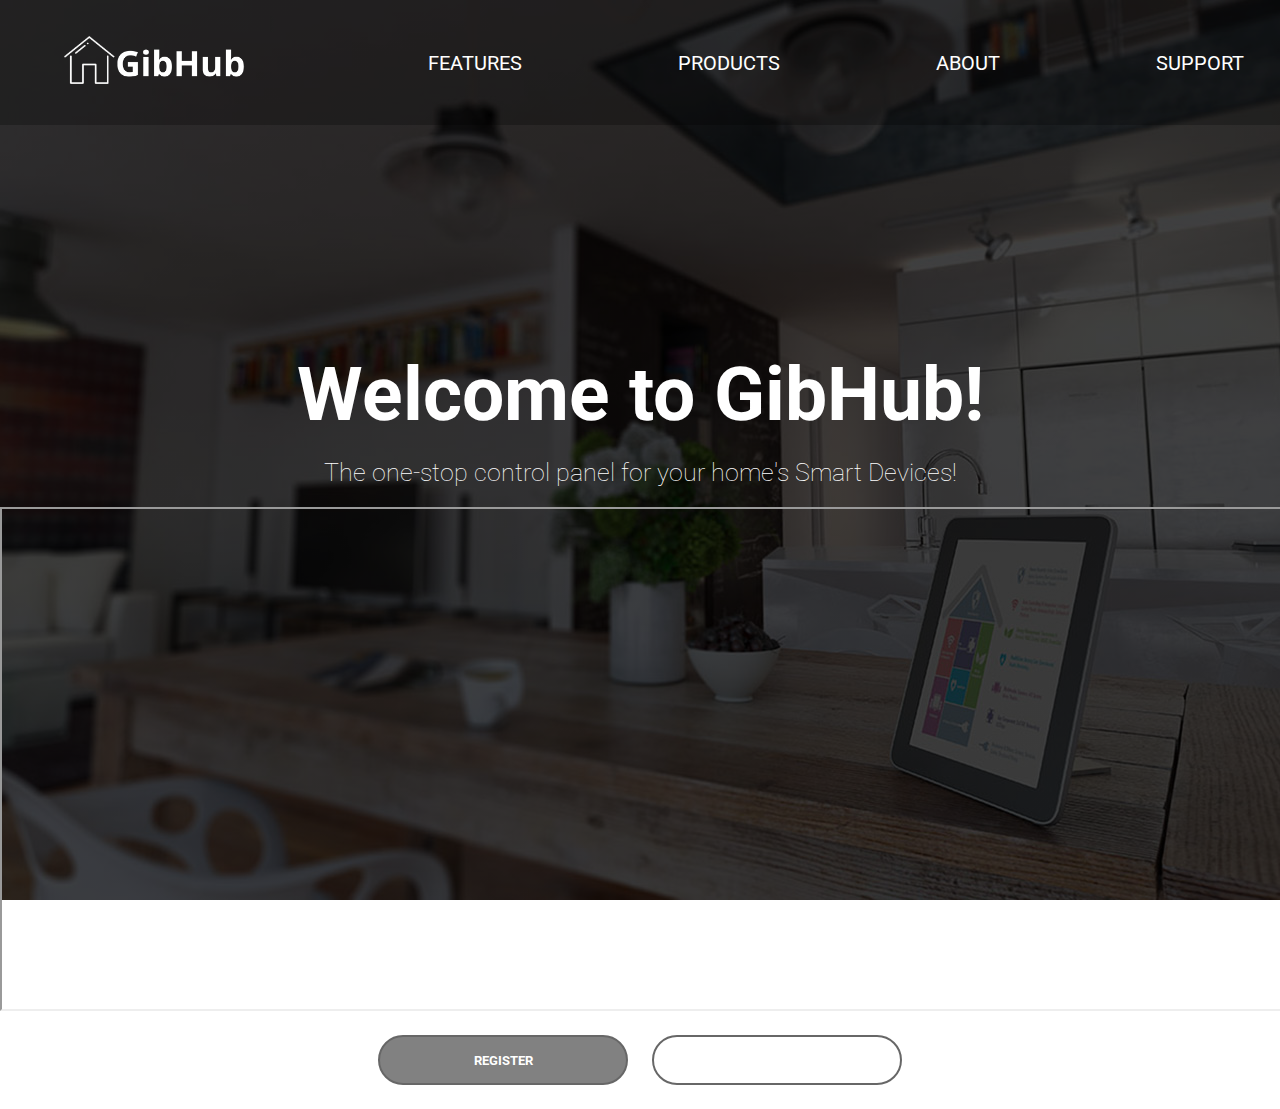
<file: index.html>
<!DOCTYPE html>
<html lang="en">
<head>
    <meta charset="UTF-8">
    <meta name="viewport" content="width=device-width, initial-scale=1.0">
    <title>GibHub - For Your Smart Home Needs</title>
    <div class="links">
        <script src="script.js"></script>
        <link rel="icon" type="image/x-icon" href="/icons/home.png">
        <link rel="preconnect" href="https://fonts.googleapis.com">
        <link rel="preconnect" href="https://fonts.gstatic.com" crossorigin>
        <link href="https://fonts.googleapis.com/css2?family=Noto+Sans:wght@500&family=Roboto:wght@400;700&display=swap" rel="stylesheet">
        <link rel="stylesheet" type="text/css" href="main.css">
        <link rel="stylesheet" href="https://cdnjs.cloudflare.com/ajax/libs/font-awesome/4.7.0/css/font-awesome.min.css">
    </div>
</head>
<body>
    <div class="banner">
        <div class="navbar" id="Navbar">
            <a href="index.html">
                <img src="icons/gibhub.png" class="logo">
            </a>
                <a class="animation" href="#later">FEATURES</a>
                <a class="animation" href="#later">PRODUCTS</a>
                <a class="animation" href="#later">ABOUT</a>
                <a class="animation" href="#later">SUPPORT</a>
                <a href="javascript:void(0);" class="icon" onclick="onClick()">
                    <i class="fa fa-bars"></i>
                  </a>
        </div>
    </div>
    <div class="content">
        <h1>Welcome to GibHub!</h1>
        <p>The one-stop control panel for your home's Smart Devices!</p>
        <iframe src="BASIC STATISTICS.pdf" width="100%" height="500px">
        </iframe>
        <div class="buttons">
            <form action="regis.html" class="redirect">
                <button type="submit" class="regist">REGISTER</button>
            </form>
            <form action="login.html" class="redirect">
                <button type="submit" class="login">LOGIN</button>
            </form>
        </div>
    </div>
</body>
</html>
</file>
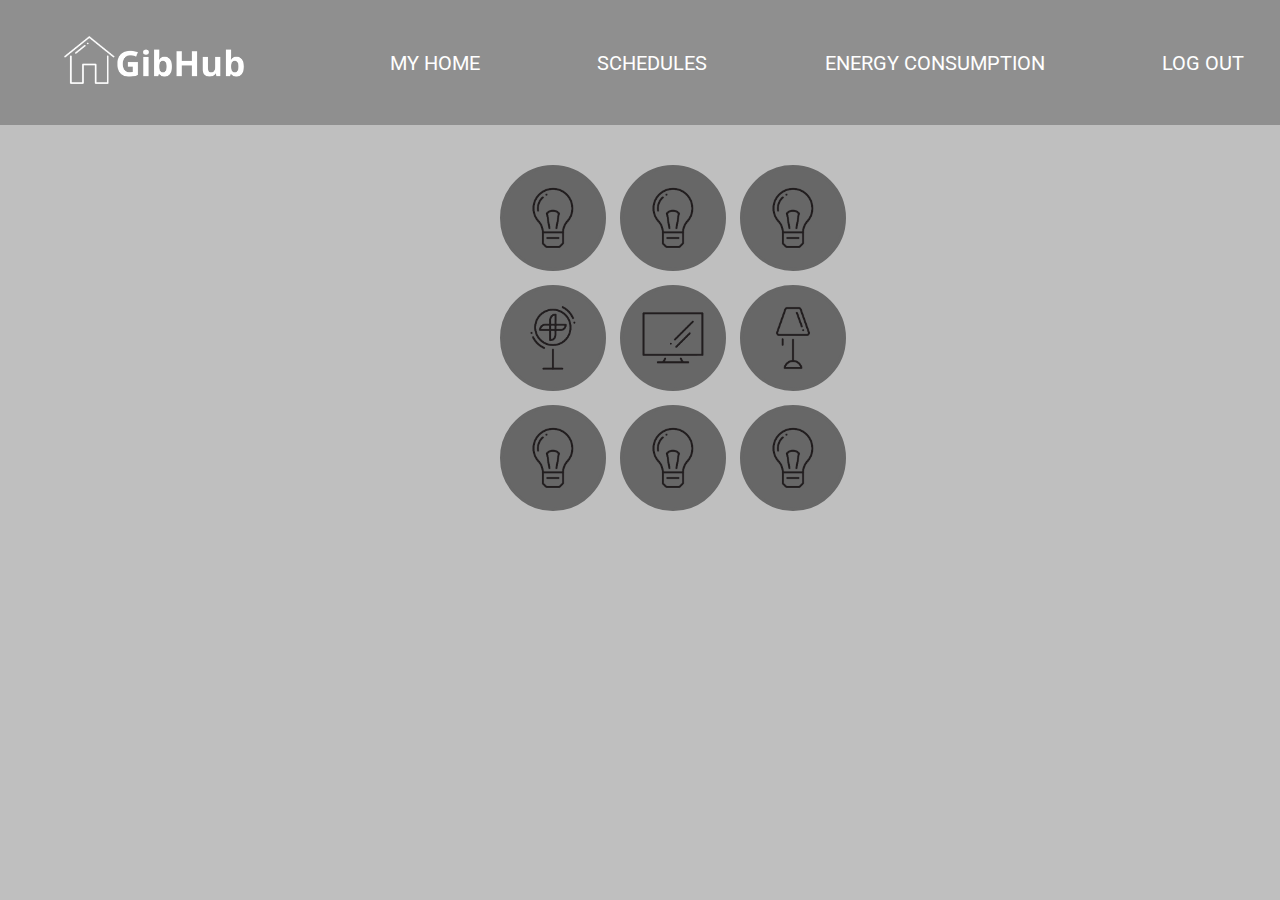
<file: dashboard.html>
<!DOCTYPE html>
<html lang="en">
<head>
    <meta charset="UTF-8">
    <meta name="viewport" content="width=device-width, initial-scale=1.0">
    <title>My Home</title>
    <div class="links">
        <script src="script.js"></script>
        <link rel="icon" type="image/x-icon" href="/icons/home.png">
        <link rel="preconnect" href="https://fonts.googleapis.com">
        <link rel="preconnect" href="https://fonts.gstatic.com" crossorigin>
        <link href="https://fonts.googleapis.com/css2?family=Noto+Sans:wght@500&family=Roboto:wght@400;700&display=swap" rel="stylesheet">
        <link rel="stylesheet" type="text/css" href="dashboard.css">
        <link rel="stylesheet" href="https://cdnjs.cloudflare.com/ajax/libs/font-awesome/4.7.0/css/font-awesome.min.css">
    </div>
</head>
<body>
    <div class="banner">
        <div class="navbar" id="Navbar">
            <a href="index.html">
                <img src="icons/gibhub.png" class="logo">
            </a>
            <a class="animation" href="dashboard.html">MY HOME</a>
            <a class="animation" href="#later">SCHEDULES</a>
            <a class="animation" href="#later">ENERGY CONSUMPTION</a>
            <a class="animation-red" onclick="logOut()" id="logoutLink">LOG OUT</a>
            <a href="javascript:void(0);" class="icon" onclick="onClick()">
                <i class="fa fa-bars"></i>
              </a>
        </div>
        <div class="container">
            <div class="grid-container">
                <div class="circular-button1"  id="AppButton1" onclick="buttonPress1()">
                    <img src="icons/bulb.png" alt="Light bulb">
                </div>
                <div class="circular-button2" id="AppButton2" onclick="buttonPress2()">
                    <img src="icons/bulb.png" alt="Light bulb">
                </div>
                <div class="circular-button3" id="AppButton3" onclick="buttonPress3()">
                    <img src="icons/bulb.png" alt="Light bulb">
                </div>
                <div class="circular-button4" id="AppButton4" onclick="buttonPress4()">
                    <img src="icons/fan.png" alt="Fan">
                </div>
                <div class="circular-button5" id="AppButton5" onclick="buttonPress5()">
                    <img src="icons/TV.png" alt="TV">
                </div>
                <div class="circular-button6" id="AppButton6" onclick="buttonPress6()">
                    <img src="icons/stand_lamp.png" alt="Lamp Stand">
                </div>
                <div class="circular-button7" id="AppButton7" onclick="buttonPress7()">
                    <img src="icons/bulb.png" alt="Light bulb">
                </div>
                <div class="circular-button8" id="AppButton8" onclick="buttonPress8()">
                    <img src="icons/bulb.png" alt="Light bulb">
                </div>
                <div class="circular-button9" id="AppButton9" onclick="buttonPress9()">
                    <img src="icons/bulb.png" alt="Light bulb">
                </div>
            </div>
        </div>
       
            
</body>
</html>
</file>
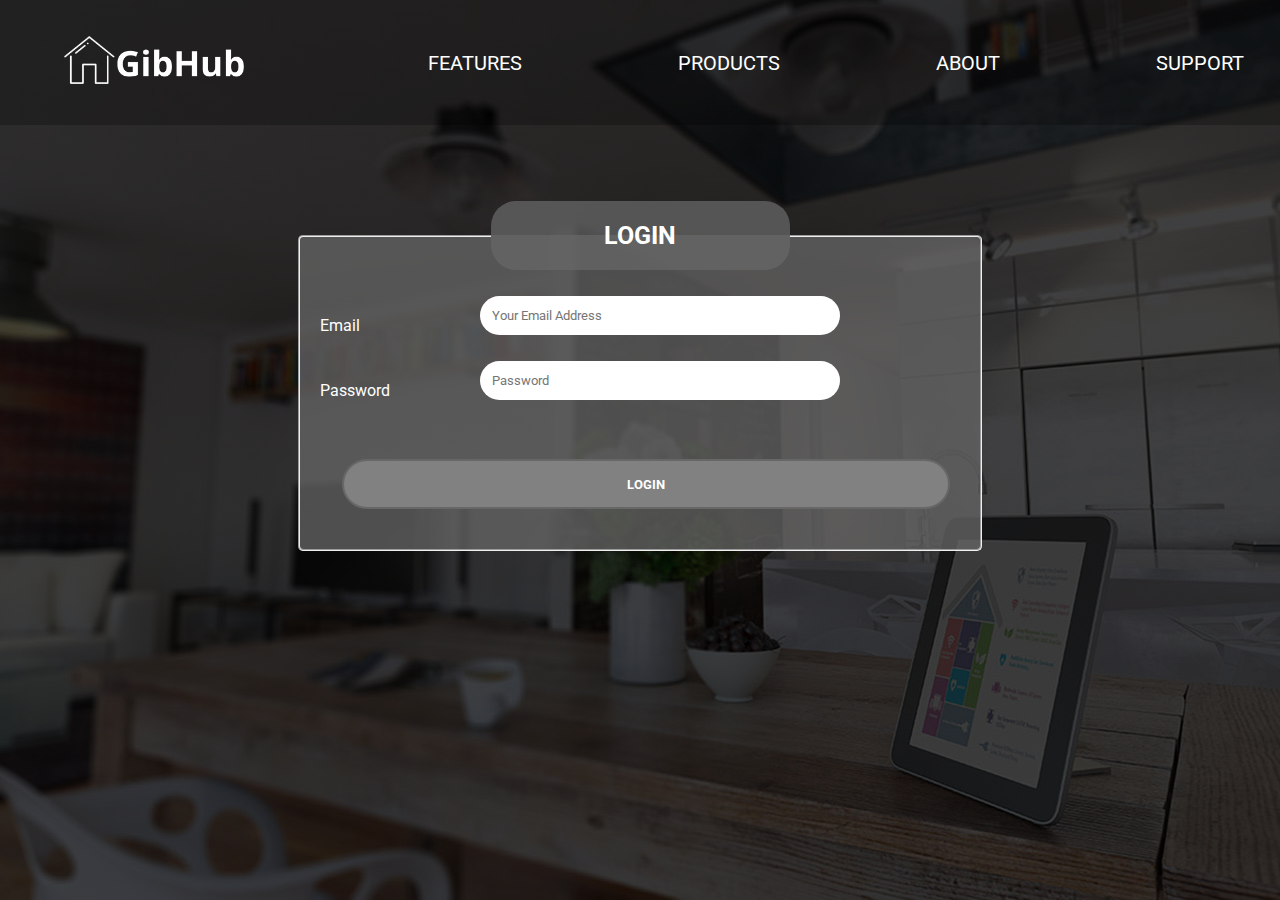
<file: login.html>
<!DOCTYPE html>
<html lang="en">
<head>
    <meta charset="UTF-8">
    <meta name="viewport" content="width=device-width, initial-scale=1.0">
    <title>GibHub - For Your Smart Home Needs</title>
    <div class="links">
        <script src="script.js"></script>
        <link rel="icon" type="image/x-icon" href="/icons/home.png">
        <link rel="preconnect" href="https://fonts.googleapis.com">
        <link rel="preconnect" href="https://fonts.gstatic.com" crossorigin>
        <link href="https://fonts.googleapis.com/css2?family=Noto+Sans:wght@500&family=Roboto:wght@400;700&display=swap" rel="stylesheet">
        <link rel="stylesheet" type="text/css" href="main.css">
        <link rel="stylesheet" href="https://cdnjs.cloudflare.com/ajax/libs/font-awesome/4.7.0/css/font-awesome.min.css">
    </div>
</head>
<body>
    <div class="banner">
        <div class="navbar" id="Navbar">
            <a href="index.html">
                <img src="icons/gibhub.png" class="logo">
            </a>
                <a class="animation" href="#later">FEATURES</a>
                <a class="animation" href="#later">PRODUCTS</a>
                <a class="animation" href="#later">ABOUT</a>
                <a class="animation" href="#later">SUPPORT</a>
                <a href="javascript:void(0);" class="icon" onclick="onClick()">
                    <i class="fa fa-bars"></i>
                  </a>
        </div>
    </div>
    <br><br><br><br>
    <fieldset class="login-field">
        <legend class="login-label">LOGIN</legend>
            <div class="regis-div">
                <form action="dashboard.html">
                <div class="row">
                    <div class="col-label">
                        <label for="email">Email</label>
                    </div>
                    <div class="col-input">
                        <input type="email" id="email" name="email" placeholder="Your Email Address" required>
                    </div>
                </div>
                <div class="row">
                    <div class="col-label">
                        <label for="subject">Password</label>
                    </div>
                    <div class="col-input">
                        <input type="password" id="password" name="password" placeholder="Password" required>
                    </div>
                </div><br>
                <div class="row">
                    <form action="dashboard.html">
                        <button type="submit" class="confirm-form">LOGIN</button>
                    </form>
                </div>
                </form>
            </div>
          </div>
    </fieldset>
</body>
</html>
</file>
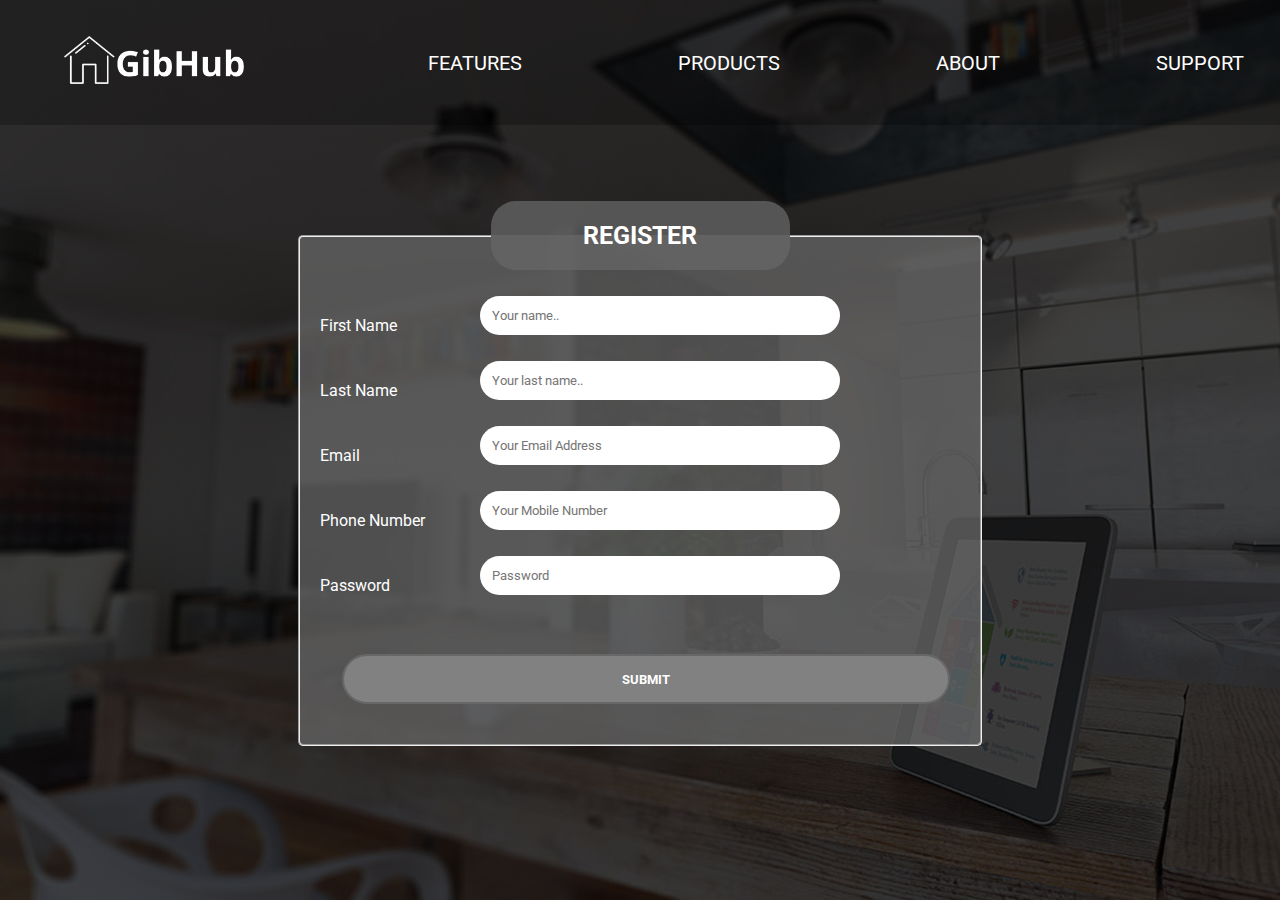
<file: regis.html>
<!DOCTYPE html>
<html lang="en">
<head>
    <meta charset="UTF-8">
    <meta name="viewport" content="width=device-width, initial-scale=1.0">
    <title>GibHub - For Your Smart Home Needs</title>
    <div class="links"></div>
        <script src="script.js"></script>
        <link rel="icon" type="image/x-icon" href="/icons/home.png">
        <link rel="preconnect" href="https://fonts.googleapis.com">
        <link rel="preconnect" href="https://fonts.gstatic.com" crossorigin>
        <link href="https://fonts.googleapis.com/css2?family=Noto+Sans:wght@500&family=Roboto:wght@400;700&display=swap" rel="stylesheet">
        <link rel="stylesheet" type="text/css" href="main.css">
        <link rel="stylesheet" href="https://cdnjs.cloudflare.com/ajax/libs/font-awesome/4.7.0/css/font-awesome.min.css">
    </div>
</head>
<body>
    <div class="banner">
        <div class="navbar" id="Navbar">
            <a href="index.html">
                <img src="icons/gibhub.png" class="logo">
            </a>
                <a class="animation" href="#later">FEATURES</a>
                <a class="animation" href="#later">PRODUCTS</a>
                <a class="animation" href="#later">ABOUT</a>
                <a class="animation" href="#later">SUPPORT</a>
                <a href="javascript:void(0);" class="icon" onclick="onClick()">
                    <i class="fa fa-bars"></i>
                </a>
        </div>
    </div>
    <br><br><br><br>
    <fieldset class="regis-field">
        <legend class="regis-label">REGISTER</legend>
            <div class="regis-div">
                <form action="regist-complete.html">
                <div class="row">
                    <div class="col-label">
                        <label for="fname">First Name</label>
                    </div>
                    <div class="col-input">
                        <input type="text" id="fname" name="firstname" placeholder="Your name.." required>
                    </div>
                </div>
                <div class="row">
                    <div class="col-label">
                        <label for="lname">Last Name</label>
                    </div>
                    <div class="col-input">
                        <input type="text" id="lname" name="lastname" placeholder="Your last name.." required>
                    </div>
                </div>
                <div class="row">
                    <div class="col-label">
                        <label for="email">Email</label>
                    </div>
                    <div class="col-input">
                        <input type="email" id="email" name="email" placeholder="Your Email Address" required>
                    </div>
                </div>
                <div class="row">
                    <div class="col-label">
                        <label for="number">Phone Number</label>
                    </div>
                    <div class="col-input">
                        <input type="tel" id="phone" name="phonenum" placeholder="Your Mobile Number">
                    </div>
                </div>
                <div class="row">
                    <div class="col-label">
                        <label for="subject">Password</label>
                    </div>
                    <div class="col-input">
                        <input type="password" id="password" name="password" placeholder="Password" required>
                    </div>
                </div><br>
                <div class="row">
                    <input type="submit" value="Submit" class="confirm-form"> 
                </div>
                </form>
            </div>
          </div>
    </fieldset>
</body>
</html>
</file>
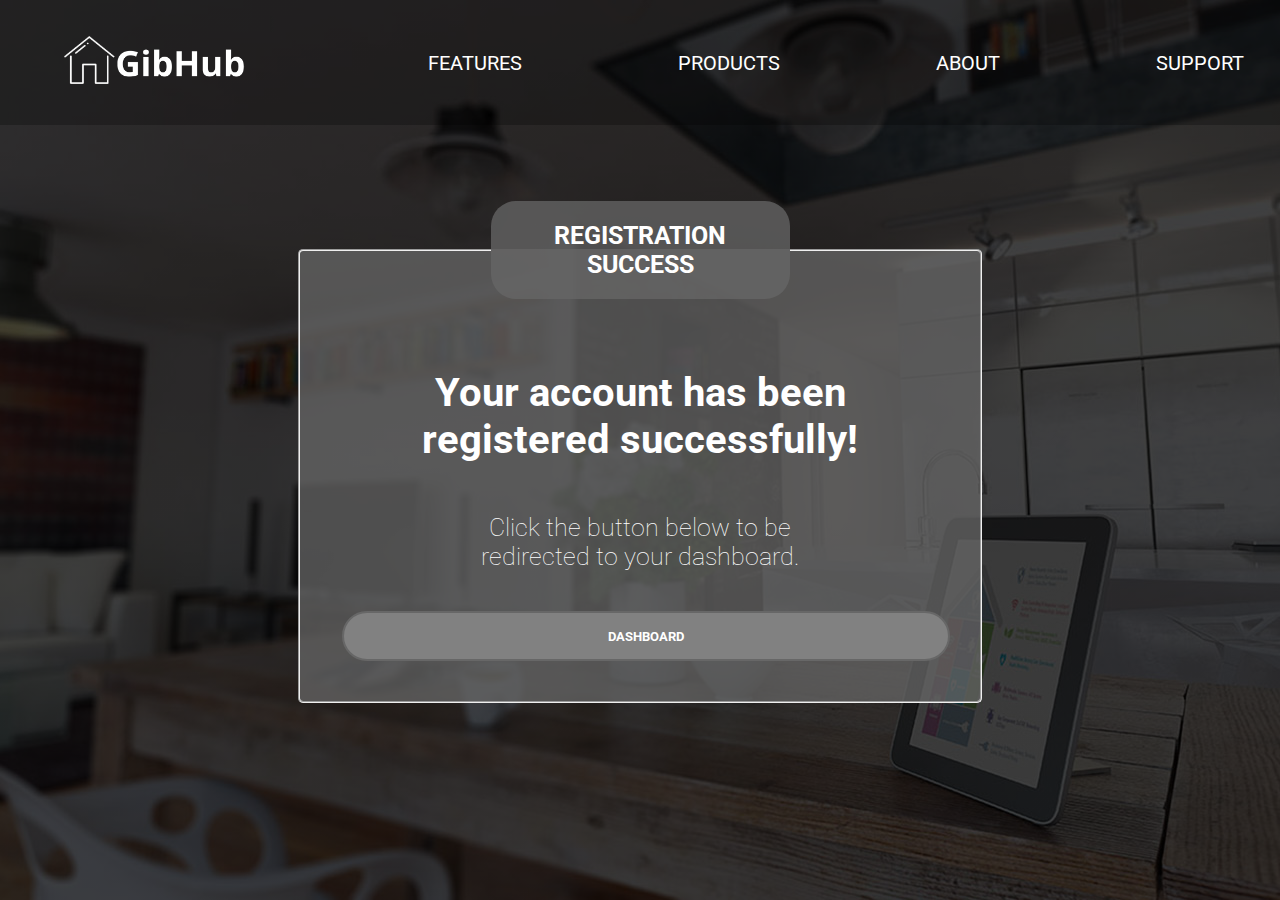
<file: regist-complete.html>
<!DOCTYPE html>
<html lang="en">
<head>
    <meta charset="UTF-8">
    <meta name="viewport" content="width=device-width, initial-scale=1.0">
    <title>GibHub - For Your Smart Home Needs</title>
    <div class="links">
        <script src="script.js"></script>
        <link rel="icon" type="image/x-icon" href="/icons/home.png">
        <link rel="preconnect" href="https://fonts.googleapis.com">
        <link rel="preconnect" href="https://fonts.gstatic.com" crossorigin>
        <link href="https://fonts.googleapis.com/css2?family=Noto+Sans:wght@500&family=Roboto:wght@400;700&display=swap" rel="stylesheet">
        <link rel="stylesheet" type="text/css" href="main.css">
        <link rel="stylesheet" href="https://cdnjs.cloudflare.com/ajax/libs/font-awesome/4.7.0/css/font-awesome.min.css">
    </div>
</head>
<body>
    <div class="banner">
        <div class="navbar" id="Navbar">
            <a href="index.html">
                <img src="icons/gibhub.png" class="logo">
            </a>
                <a class="animation" href="#later">FEATURES</a>
                <a class="animation" href="#later">PRODUCTS</a>
                <a class="animation" href="#later">ABOUT</a>
                <a class="animation" href="#later">SUPPORT</a>
                <a href="javascript:void(0);" class="icon" onclick="onClick()">
                    <i class="fa fa-bars"></i>
                  </a>
        </div>
    </div>
    <br><br><br><br>
        <fieldset class="regis-field">
            <legend class="regis-label">REGISTRATION SUCCESS</legend>
                <h2>
                    Your account has been registered successfully!
                </h2>
                <p>
                    Click the button below to be<br>redirected to your dashboard.
                </p>
                        <form action="dashboard.html">
                            <button type="submit" class="confirm-form">DASHBOARD</button>
                        </form>
                    </div>
                    </form>
                </div>
            </div>
        </fieldset>
</body>
</html>
</file>
<file: main.css>
* { 
  font-family: 'Noto Sans', sans-serif;
  font-family: 'Roboto', sans-serif;
  margin: auto;
  padding: auto;
}

h1, p, label, legend, button {
  color: white;
}

body {
  width: 100%;
  height: 100vh;
  background-image: linear-gradient(rgba(0, 0, 0, 0.75), rgba(0, 0, 0, 0.75)), url(bgs/homescreen.jpg);
  background-size: cover;
  background-position: center;
  background-attachment: fixed;
}
.banner{
  width: 100%;
  background-image: linear-gradient(rgba(0, 0, 0, 0.75), rgba(0, 0, 0, 0.75)), url(bgs/homescreen.jpg);
  background-size: cover;
  background-position: center;
  background-attachment: fixed;
}

.navbar{
  width: 100%;
  align-items: center;
  display: flex;
  justify-content: space-between;
  background-color: rgba(0, 0, 0, 0.25)
    
}

.navbar a{
  color: white;
  text-decoration: none;
  display: inline-block;
  text-align: center;
  margin: 0 20px;
  padding: 14px 16px;
  font-size: 20px;
}

.animation {
  display: inline-block;
  position: relative;
  color: #8A8A8A;;
}
  
.animation::after {
  content: '';
  position: absolute;
  width: 100%;
  transform: scaleX(0);
  height: 2px;
  bottom: 0;
  left: 0;
  background-color: #8A8A8A;
  transform-origin: bottom left;
  transition: 0.25s ease-in-out;
}
  
.animation:hover::after {
  transform: scaleX(1);
}

.logo {
  margin: 10px;
  height: 8vh;
  width: auto;
  display: inline-block;
  transition: 0.25s ease-in-out;
  cursor:pointer
}

.logo:hover {
  transform: scale(1.1);
}

.navbar .icon {
  display: none;
  margin-top: 20px
  }

.content{
  width: 100%;
  position: absolute;
  top: 30%;
  transform: translateY(0, -50%);
  text-align: center;
}

.content h1 {
  font-size: 75px;
  margin-top: 80px;
  color:white;
  text-align: center;
}

.regis-field h2 {
  font-size: 40px;
  margin: 50px;
  color:white;
  text-align: center;
}

.content p, .regis-field p {
  font-size: 25px;
  font-weight: 90;
  margin: 20px auto;
  text-align: center;
}

.regist {
  width: 250px;
  height: 50px;
  margin: 20px 10px;
  padding: 10px 0;
  border-radius: 25px;
  text-align: center;
  font-weight: bold;
  color:white;
  background-color: #818181;
  border: 2px solid #676767   
}

.login {
  width: 250px;
  height: 50px;
  margin: 20px 10px;
  padding: 10px 0;
  border-radius: 25px;
  text-align: center;
  font-weight: bold;
  color: white;
  background-color: rgba(0, 0, 0, 0);
  border: 2px solid #676767   
}

.regist:hover {
  color:white;
  background-color: #676767;
  cursor:pointer;
}

.login:hover {
  background-color: rgba(103, 103, 103, 0.5);
  cursor:pointer;
}

.buttons, .redirect {
  display: inline-block;
  color: white;
}

.confirm-form{
  color: white;
  text-transform: uppercase;
  cursor: pointer;
}

.regis-field, .login-field{
  width: 50vw;
  border-radius: 5px;
  background-color: rgba(103,103,103,0.75);
  padding: 20px;
}

.regis-label, .login-label{
  text-align: center;
  position: left;
  width: 259px;
  border-radius: 25px;
  background-color: rgba(103,103,103,0.75);
  padding: 20px;
  font-size: 25px;
  font-weight: bold;
}

input[type=text], input[type=password], input[type=email], input[type=tel] {
  width: 70%;
  padding: 12px;
  border: 1px rgba(185,185,185,1);
  border-radius: 25px;
  resize: vertical;
}

label {
  padding: 20px 20px 20px 0;
  display: inline-block;
}

input[type=submit], button {
  width: 250px;
  height: 50px;
  margin: 20px 10px;
  padding: 10px 0;
  border-radius: 25px;
  text-align: center;
  font-weight: bold;
  background-color: #818181;
  border: 2px solid #676767;
  float: right 
}

input[type=submit]:hover {
  background-color: #676767;
  cursor:pointer;
}

.col-label {
  float: left;
  width: 25%;
  margin-top: 6px;
}

.col-input {
  float: left;
  width: 75%;
  margin-top: 6px;
}

.row:after {
  content: "";
  display: table;
  clear: both;
}

@media screen and (max-width: 970px) {
  .navbar a:not(:first-child) {
  display: none;
  }

  .navbar a.icon {
    float: right;
    display: block;
  }

  .col-label, .col-input {
    width: 100%;
    margin-top: 0;
    text-align: center;
  } 
}

  input[type=submit], .confirm-form{
    width:95%;
    text-align: center;
  }

@media screen and (max-width: 970px) {
  .navbar{
    position: relative;
    background-color: rgba(0, 0, 0, 0.25);
    display: block;
    transition: 0.5s ease-in;
  }

  .navbar.responsive .icon {
    position: absolute;
    right: 0;
    top: 0;
  }

  .navbar.responsive a {
    float: none;
    display: block;
    text-align: center;
  }
}
</file>
<file: dashboard.css>
* { 
    font-family: 'Noto Sans', sans-serif;
    font-family: 'Roboto', sans-serif;
    margin: auto;
    padding: auto;
  }
  
  h1, p, label, legend, button {
    color: white;
  }
  
  body {
    width: 100%;
    height: 100vh;
    background-color: #BFBFBF;
  }
  
  .navbar{
    width: 100%;
    align-items: center;
    display: flex;
    justify-content: space-between;
    background-color: rgba(0, 0, 0, 0.25)
      
  }
  
  .navbar a{
    color: white;
    text-decoration: none;
    display: inline-block;
    text-align: center;
    margin: 0 20px;
    padding: 14px 16px;
    font-size: 20px;
  }
  
  .animation {
    display: inline-block;
    position: relative;
    color: #676767;;
  }
    
  .animation::after {
    content: '';
    position: absolute;
    width: 100%;
    transform: scaleX(0);
    height: 2px;
    bottom: 0;
    left: 0;
    background-color: #676767;
    transform-origin: bottom left;
    transition: 0.25s ease-in-out;
  }

  .animation-red {
    display: inline-block;
    position: relative;
    color: red;;
    cursor: pointer;
  }
    
  .animation-red::after {
    content: '';
    position: absolute;
    width: 100%;
    transform: scaleX(0);
    height: 2px;
    bottom: 0;
    left: 0;
    background-color: red;
    color: red;
    transform-origin: bottom left;
    transition: 0.25s ease-in-out;
  }
    
  .animation:hover::after, .animation-red:hover::after {
    transform: scaleX(1);
    color: red
  }
  
  .logo {
    margin: 10px;
    height: 8vh;
    width: auto;
    display: inline-block;
    transition: 0.25s ease-in-out;
    cursor:pointer
  }
  
  .logo:hover {
    transform: scale(1.1);
  }
  
.navbar .icon {
    display: none;
    margin-top: 20px
}

.container {
    width: 360px;
    margin: 0 auto;
}

.grid-container {
    display: grid;
    grid-template-columns: repeat(3, 100px);
    grid-template-rows: repeat(3, 100px);
    gap: 20px;
    padding: 20px;
}

.circular-button1,.circular-button2,.circular-button3,.circular-button4,.circular-button5,.circular-button6,.circular-button7,.circular-button8,.circular-button9  {
    width: 100px;
    height: 100px;
    margin: 20px;
    background-color: #676767;
    border: 3px solid #676767;
    border-radius: 50%;
    overflow: hidden;
    text-align: center;
    display: flex;
    flex-direction: column;
    align-items: center;
    justify-content: center;
    cursor: pointer;

}

.circular-button1.active,.circular-button2.active,.circular-button3.active,.circular-button4.active,.circular-button5.active,.circular-button6.active,.circular-button7.active,.circular-button8.active,.circular-button9.active {
  width: 100px;
  height: 100px;
  margin: 20px;
  background-color: #8a8a8a;
  border: 3px solid #676767;
  border-radius: 50%;
  overflow: hidden;
  text-align: center;
  display: flex;
  flex-direction: column;
  align-items: center;
  justify-content: center;
  cursor: pointer;
}

.grid-container img {
    max-width: 80%;
    max-height: 80%;
    border-radius: 50%;
}

  @media screen and (max-width: 970px) {
    .navbar a:not(:first-child) {
    display: none;
    }
  
    .navbar a.icon {
      float: right;
      display: block;
    }
  
    .col-label, .col-input {
      width: 100%;
      margin-top: 0;
      text-align: center;
    } 
  }

  @media screen and (max-width: 970px) {
    .navbar{
      position: relative;
      background-color: rgba(0, 0, 0, 0.25);
      display: block;
      transition: 0.5s ease-in;
    }
  
    .navbar.responsive .icon {
      position: absolute;
      right: 0;
      top: 0;
    }
  
    .navbar.responsive a {
      float: none;
      display: block;
      text-align: center;
    }
  }
</file>
